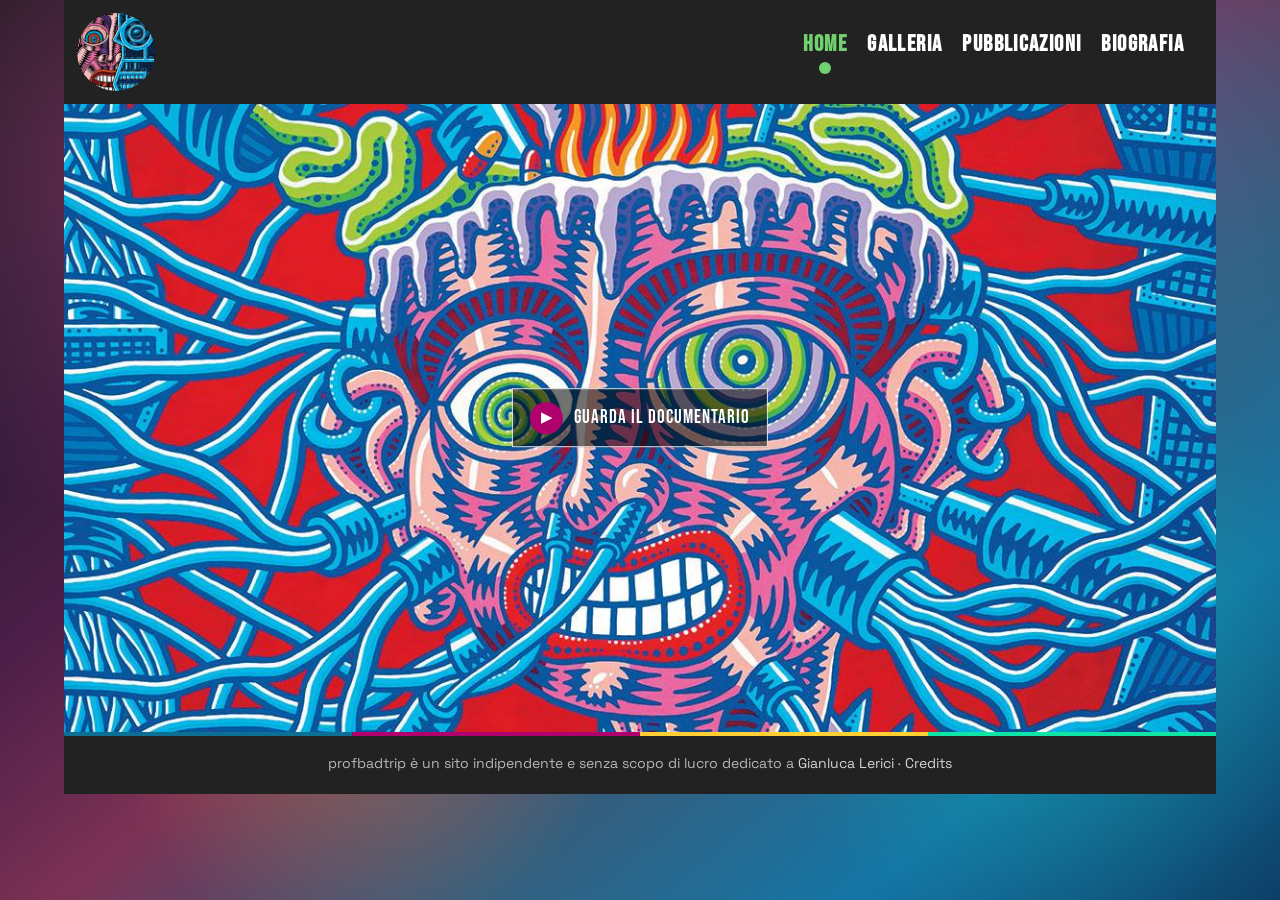
<file: index.html>
<!DOCTYPE html>
<html lang="it">
<head>
	<title>profbadtrip</title>
	<meta name="description" content="Sito dedicato a Gianluca Lerici, alias Professor Bad Trip, e alla sua arte visiva." />
	<meta name="author" content="Tiziano Pucci" />
	<meta name="keywords" content="gianluca lerici, bad trip, professor bad trip, prof bad trip, arte visiva, arte la spezia" />
	<meta http-equiv="content-type" content="text/html;charset=utf-8" />
	<meta name="robots" content="index,follow" />
	<meta name="geo.region" content="IT-SP" />
	<meta name="geo.placename" content="La Spezia" />
	<meta name="geo.position" content="44.10245;9.824083" />
	<meta name="ICBM" content="44.10245, 9.824083" />
	<meta name="theme-color" content="#18161f" />
	<meta property="og:site_name" content="profbadtrip" />
	<meta property="og:title" content="profbadtrip" />
	<meta property="og:description" content="Sito dedicato a Gianluca Lerici, alias Professor Bad Trip, e alla sua arte visiva." />
	<meta property="og:type" content="website" />
	<meta property="og:url" content="https://profbadtrip.tipucci.it/" />
	<meta property="og:image" content="https://profbadtrip.tipucci.it/immagini/professor-bad-trip-home-optimized.jpg" />
	<meta name="twitter:card" content="summary_large_image" />
	<meta name="twitter:title" content="profbadtrip" />
	<meta name="twitter:description" content="Sito dedicato a Gianluca Lerici, alias Professor Bad Trip, e alla sua arte visiva." />
	<meta name="twitter:image" content="https://profbadtrip.tipucci.it/immagini/professor-bad-trip-home-optimized.jpg" />
	<link rel="preconnect" href="https://fonts.googleapis.com" />
	<link rel="preconnect" href="https://fonts.gstatic.com" crossorigin="crossorigin" />
	<link rel="apple-touch-icon" sizes="180x180" href="/favicon_io/apple-touch-icon.png" />
	<link rel="icon" type="image/png" sizes="32x32" href="/favicon_io/favicon-32x32.png" />
	<link rel="icon" type="image/png" sizes="16x16" href="/favicon_io/favicon-16x16.png" />
	<link rel="icon" href="/favicon.ico" sizes="any" />
	<link rel="manifest" href="/favicon_io/site.webmanifest" />
	<link rel="stylesheet" type="text/css" href="https://fonts.googleapis.com/css2?family=Space+Grotesk:wght@400;500;700&amp;display=swap" />
	<link rel="stylesheet" type="text/css" href="https://fonts.googleapis.com/css2?family=Bebas+Neue&amp;display=swap" />
	<link rel="stylesheet" type="text/css" href="stile.css" />
	<link rel="stylesheet" type="text/css" media="print" href="stampa.css" />
	<link rel="stylesheet" type="text/css" media="handheld, only screen and (max-width: 560px), only screen and (max-device-width: 560px)" href="mobile.css" />
	<link rel="canonical" href="https://profbadtrip.tipucci.it/" />
	<meta name="viewport" content="width=device-width, initial-scale=1" />
	<script type="text/javascript" src="shared.js" defer="defer"></script>
</head>
<body class="page-home">
	<a class="skip-link" href="#contenutoPrincipale">Vai al contenuto principale</a>

	<header id="testa">
		<a href="/"><img src="immagini/logo-badtrip-160.jpg" width="160" height="160" decoding="async" alt="Simbolo di Professor Bad Trip"/></a>
		<button id="navToggle" type="button" aria-controls="nav" aria-expanded="false">Menu</button>
		<nav id="nav" aria-label="Principale">
			<ul>
				<li><a href="/" id="attivo" aria-current="page">Home</a></li>
				<li><a href="/galleria/">Galleria</a></li>
				<li><a href="/pubblicazioni/">Pubblicazioni</a></li>
				<li><a href="/biografia/">Biografia</a></li>
			</ul>
		</nav>
	</header>

	<main id="contenutoPrincipale" tabindex="-1">

		<p id="titoloStampa">Bad Trip > Home</p>
		<h1 class="visually-hidden">Professor Bad Trip</h1>
		<div class="home-hero">
			<img id="imghome" src="immagini/professor-bad-trip-home-optimized.jpg" width="1200" height="654" fetchpriority="high" decoding="async" alt="Ritratto di Professor Bad Trip"/>
			<button type="button" id="homeVideoTrigger" class="home-video-trigger" aria-haspopup="dialog" aria-controls="homeVideoModal">
				<span class="home-video-trigger__icon" aria-hidden="true">&#9654;</span>
				<span class="home-video-trigger__label">Guarda il documentario</span>
			</button>
		</div>

		<div id="homeVideoModal" class="home-video-modal" aria-hidden="true">
			<div id="homeVideoBackdrop" class="home-video-modal__backdrop"></div>
			<div class="home-video-modal__panel" role="dialog" aria-modal="true" aria-labelledby="homeVideoTitle" tabindex="-1">
				<button type="button" id="homeVideoClose" class="home-video-modal__close" aria-label="Chiudi video">&times;</button>
				<p id="homeVideoTitle" class="home-video-modal__title">Hanno paura di me!</p>
				<div class="home-video-modal__frame">
					<iframe id="homeVideoFrame" src="" title="Documentario Hanno paura di me!" loading="lazy" allow="accelerometer; autoplay; clipboard-write; encrypted-media; gyroscope; picture-in-picture; web-share" allowfullscreen="allowfullscreen"></iframe>
				</div>
				<p id="homeVideoFallback" class="home-video-modal__fallback">Se il video non parte, <a href="https://www.youtube.com/watch?v=hbZbUpaUTGI" target="_blank" rel="noopener noreferrer">guardalo su YouTube</a>.</p>
			</div>
		</div>
	</main>

	<footer id="infobox">
		<p>profbadtrip &egrave; un sito indipendente e senza scopo di lucro dedicato a <a href="https://it.wikipedia.org/wiki/Gianluca_Lerici" target="_blank" rel="noopener noreferrer">Gianluca Lerici</a> &middot; <a href="/credits/">Credits</a></p>
	</footer>

	<button type="button" id="tornaSu" class="torna-su" aria-label="Torna in alto">&#8593;</button>

	<script type="text/javascript">
	(function () {
		var videoTrigger = document.getElementById('homeVideoTrigger');
		var videoModal = document.getElementById('homeVideoModal');
		var videoClose = document.getElementById('homeVideoClose');
		var videoBackdrop = document.getElementById('homeVideoBackdrop');
		var videoFrame = document.getElementById('homeVideoFrame');
		var videoFrameContainer = videoFrame ? videoFrame.parentNode : null;
		var videoFallback = document.getElementById('homeVideoFallback');
		var videoSrc = 'https://www.youtube-nocookie.com/embed/hbZbUpaUTGI?autoplay=1&rel=0';
		var videoFallbackTimer = null;
		var lastFocusedElement = null;

		function elementiFocusabili(contenitore) {
			if (!contenitore || !contenitore.querySelectorAll) {
				return [];
			}
			return contenitore.querySelectorAll('button, [href], iframe, input, select, textarea, [tabindex]:not([tabindex="-1"])');
		}

		function intrappolaFocusNelModal(eventoTastiera) {
			var pannello = videoModal ? videoModal.getElementsByClassName('home-video-modal__panel') : [];
			var focusabili;
			var primo;
			var ultimo;
			if (!pannello.length || eventoTastiera.keyCode !== 9) {
				return;
			}

			focusabili = elementiFocusabili(pannello[0]);
			if (!focusabili.length) {
				eventoTastiera.preventDefault();
				pannello[0].focus();
				return;
			}

			primo = focusabili[0];
			ultimo = focusabili[focusabili.length - 1];
			if (eventoTastiera.shiftKey && document.activeElement === primo) {
				eventoTastiera.preventDefault();
				ultimo.focus();
			} else if (!eventoTastiera.shiftKey && document.activeElement === ultimo) {
				eventoTastiera.preventDefault();
				primo.focus();
			}
		}

		function apriVideo() {
			var pannello = videoModal ? videoModal.getElementsByClassName('home-video-modal__panel') : [];
			if (!videoModal || !videoFrame) {
				return;
			}
			lastFocusedElement = document.activeElement;
			if (videoFallback) {
				videoFallback.className = 'home-video-modal__fallback';
			}
			videoFrame.src = videoSrc;
			videoModal.className = 'home-video-modal home-video-modal--open';
			videoModal.setAttribute('aria-hidden', 'false');
			if (videoFallbackTimer) {
				window.clearTimeout(videoFallbackTimer);
			}
			videoFallbackTimer = window.setTimeout(function () {
				if (videoFallback) {
					videoFallback.className = 'home-video-modal__fallback home-video-modal__fallback--visible';
				}
			}, 4000);
			if (document.body.className.indexOf('lightbox-open') === -1){
				document.body.className += (document.body.className ? ' ' : '') + ' lightbox-open';
			}
			if (videoClose) {
				videoClose.focus();
			} else if (pannello.length) {
				pannello[0].focus();
			}
		}

		function chiudiVideo() {
			if (!videoModal || !videoFrame) {
				return;
			}
			if (videoFallbackTimer) {
				window.clearTimeout(videoFallbackTimer);
				videoFallbackTimer = null;
			}
			videoModal.className = 'home-video-modal';
			videoModal.setAttribute('aria-hidden', 'true');
			if (videoFrameContainer) {
				var nuovoFrame = videoFrame.cloneNode(false);
				nuovoFrame.src = '';
				videoFrameContainer.replaceChild(nuovoFrame, videoFrame);
				videoFrame = nuovoFrame;
				videoFrame.onload = function () {
					if (videoFallbackTimer) {
						window.clearTimeout(videoFallbackTimer);
						videoFallbackTimer = null;
					}
				};
			} else {
				videoFrame.src = '';
			}
			if (videoFallback) {
				videoFallback.className = 'home-video-modal__fallback';
			}
			document.body.className = document.body.className.replace(' lightbox-open', '').replace('lightbox-open', '');
			if (lastFocusedElement && lastFocusedElement.focus) {
				lastFocusedElement.focus();
			}
		}

		if (videoTrigger && videoClose && videoBackdrop) {
			videoTrigger.addEventListener('click', apriVideo, false);
			videoClose.addEventListener('click', chiudiVideo, false);
			videoBackdrop.addEventListener('click', chiudiVideo, false);
			videoFrame.onload = function () {
				if (videoFallbackTimer) {
					window.clearTimeout(videoFallbackTimer);
					videoFallbackTimer = null;
				}
			};
			document.addEventListener('keydown', function (evento) {
				var eventoTastiera = evento || window.event;
				if (videoModal && videoModal.className.indexOf('home-video-modal--open') !== -1) {
					if (eventoTastiera.keyCode === 27) {
						chiudiVideo();
						return;
					}
					intrappolaFocusNelModal(eventoTastiera);
					return;
				}
			}, false);
		}
	})();
	</script>
</body>
</html>
</file>
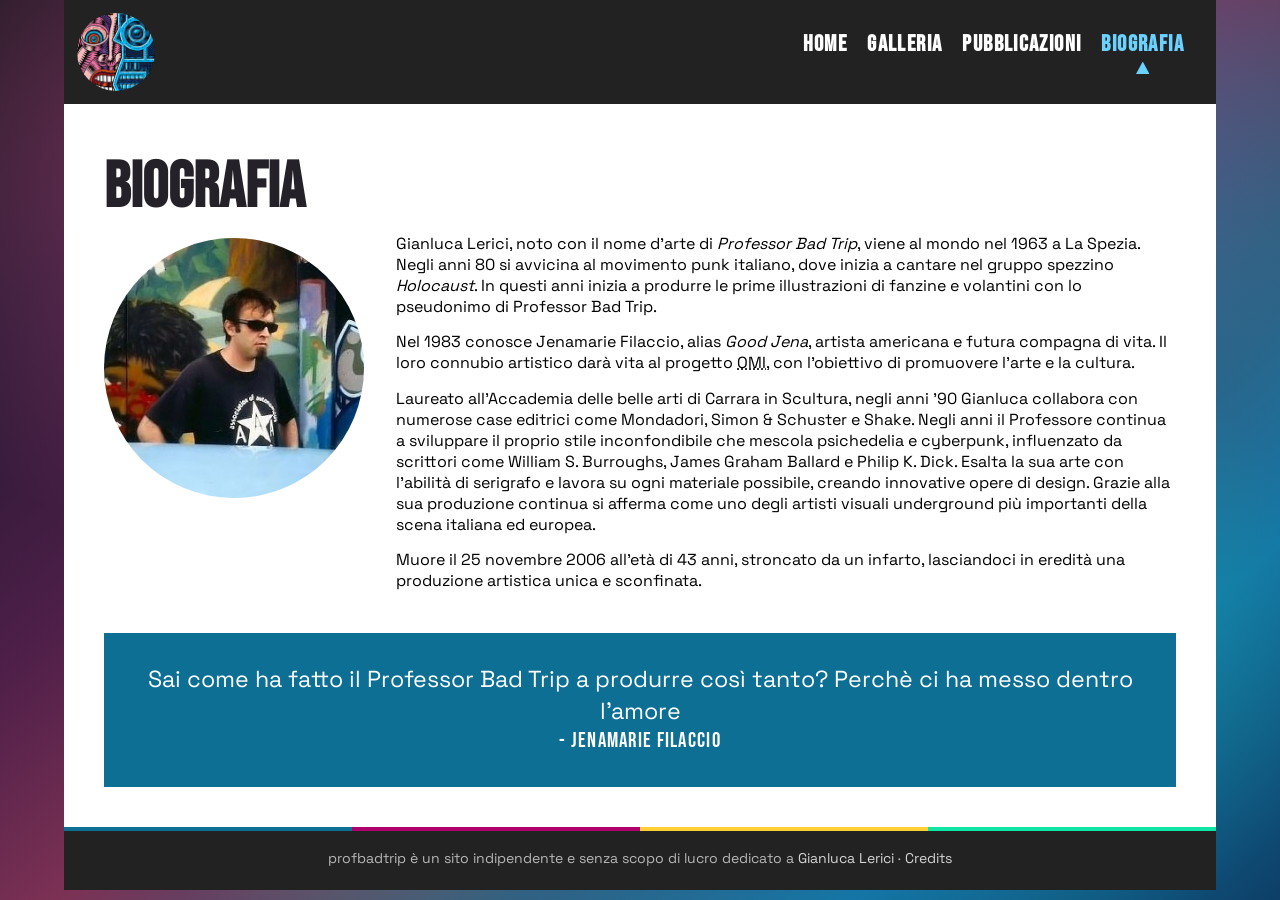
<file: biografia/index.html>
<!DOCTYPE html>
<html lang="it">
<head>
	<title>Biografia - profbadtrip</title>
	<meta name="description" content="La vita di Gianluca Lerici, alias Professor Bad Trip" />
	<meta name="author" content="Tiziano Pucci" />
	<meta name="keywords" content="gianluca lerici, gianluca lerici biografia, bad trip, professor bad trip, prof bad trip, prof bad trip citazioni" />
	<meta http-equiv="content-type" content="text/html;charset=utf-8" />
	<meta name="robots" content="index,follow" />
	<meta name="theme-color" content="#18161f" />
	<meta property="og:site_name" content="profbadtrip" />
	<meta property="og:title" content="Biografia - profbadtrip" />
	<meta property="og:description" content="La vita di Gianluca Lerici, alias Professor Bad Trip." />
	<meta property="og:type" content="article" />
	<meta property="og:url" content="https://profbadtrip.tipucci.it/biografia/" />
	<meta property="og:image" content="https://profbadtrip.tipucci.it/immagini/gianluca-lerici-biografia.jpg" />
	<meta name="twitter:card" content="summary_large_image" />
	<meta name="twitter:title" content="Biografia - profbadtrip" />
	<meta name="twitter:description" content="La vita di Gianluca Lerici, alias Professor Bad Trip." />
	<meta name="twitter:image" content="https://profbadtrip.tipucci.it/immagini/gianluca-lerici-biografia.jpg" />
	<link rel="preconnect" href="https://fonts.googleapis.com" />
	<link rel="preconnect" href="https://fonts.gstatic.com" crossorigin="crossorigin" />
	<link rel="apple-touch-icon" sizes="180x180" href="/favicon_io/apple-touch-icon.png" />
	<link rel="icon" type="image/png" sizes="32x32" href="/favicon_io/favicon-32x32.png" />
	<link rel="icon" type="image/png" sizes="16x16" href="/favicon_io/favicon-16x16.png" />
	<link rel="icon" href="/favicon.ico" sizes="any" />
	<link rel="manifest" href="/favicon_io/site.webmanifest" />
	<link rel="stylesheet" href="https://fonts.googleapis.com/css2?family=Bebas+Neue&amp;family=Space+Grotesk:wght@400;500;700&amp;display=swap" />
	<link rel="stylesheet" type="text/css" href="/stile.css" />
	<link rel="stylesheet" type="text/css" media="print" href="/stampa.css" />
	<link rel="stylesheet" type="text/css" media="handheld, only screen and (max-width: 560px), only screen and (max-device-width: 560px)" href="/mobile.css" />
	<link rel="canonical" href="https://profbadtrip.tipucci.it/biografia/" />
	<meta name="viewport" content="width=device-width, initial-scale=1" />
	<script type="text/javascript" src="/shared.js" defer="defer"></script>
</head>
<body class="page-biografia">
	<a class="skip-link" href="#contenutoPrincipale">Salta al contenuto</a>

	<header id="testa">
		<a href="/"><img src="/immagini/logo-badtrip-160.jpg" alt="Simbolo di Professor Bad Trip" width="160" height="160" decoding="async" /></a>
		<button id="navToggle" type="button" aria-controls="nav" aria-expanded="false">Menu</button>
		<nav id="nav" aria-label="Principale">
			<ul>
				<li><a href="/">Home</a></li>
				<li><a href="/galleria/">Galleria</a></li>
				<li><a href="/pubblicazioni/">Pubblicazioni</a></li>
				<li><a href="/biografia/" id="attivo" aria-current="page">Biografia</a></li>
			</ul>
		</nav>
	</header>

	<main id="contenutoPrincipale">
	<div id="contenuto">

		<p id="titoloStampa">Bad Trip > Biografia</p>

		<div id="bio">
			<h1>Biografia</h1>
			<div class="bio-layout">
				<img src="/immagini/gianluca-lerici-biografia.jpg" alt="Ritratto di Gianluca Lerici" width="294" height="295" decoding="async" fetchpriority="high" />
				<p>Gianluca Lerici, noto con il nome d'arte di <em>Professor Bad Trip</em>, viene al mondo nel 1963 a La Spezia. Negli anni 80 si avvicina al movimento punk italiano, dove inizia a cantare nel gruppo spezzino <em>Holocaust</em>. In questi anni inizia a produrre le prime illustrazioni di fanzine e volantini con lo pseudonimo di Professor Bad Trip.</p>
				<p>Nel 1983 conosce Jenamarie Filaccio, alias <em>Good Jena</em>, artista americana e futura compagna di vita. Il loro connubio artistico dar&agrave; vita al progetto <abbr title="Organic Mutation Institute">OMI</abbr>, con l'obiettivo di promuovere l'arte e la cultura.</p>
				<p>Laureato all'Accademia delle belle arti di Carrara in Scultura, negli anni '90 Gianluca collabora con numerose case editrici come Mondadori, Simon &amp; Schuster e Shake. Negli anni il Professore continua a sviluppare il proprio stile inconfondibile che mescola psichedelia e cyberpunk, influenzato da scrittori come William S. Burroughs, James Graham Ballard e Philip K. Dick. Esalta la sua arte con l'abilit&agrave; di serigrafo e lavora su ogni materiale possibile, creando innovative opere di design. Grazie alla sua produzione continua si afferma come uno degli artisti visuali underground pi&ugrave; importanti della scena italiana ed europea.</p>
				<p> Muore il 25 novembre 2006 all'et&agrave; di 43 anni, stroncato da un infarto, lasciandoci in eredit&agrave; una produzione artistica unica e sconfinata.</p>
				<div id="quote">
					<p>Sai come ha fatto il Professor Bad Trip a produrre cos&igrave; tanto? Perch&egrave; ci ha messo dentro l'amore</p>
					<p class="quote-source">- Jenamarie Filaccio</p>
				</div>
			</div>
		</div>

	</div>

	<footer id="infobox">
		<p>profbadtrip &egrave; un sito indipendente e senza scopo di lucro dedicato a <a href="https://it.wikipedia.org/wiki/Gianluca_Lerici" target="_blank" rel="noopener noreferrer">Gianluca Lerici</a> &middot; <a href="/credits/">Credits</a></p>
	</footer>
	</main>

	<button type="button" id="tornaSu" class="torna-su" aria-label="Torna in alto">&#8593;</button>

</body>
</html>
</file>
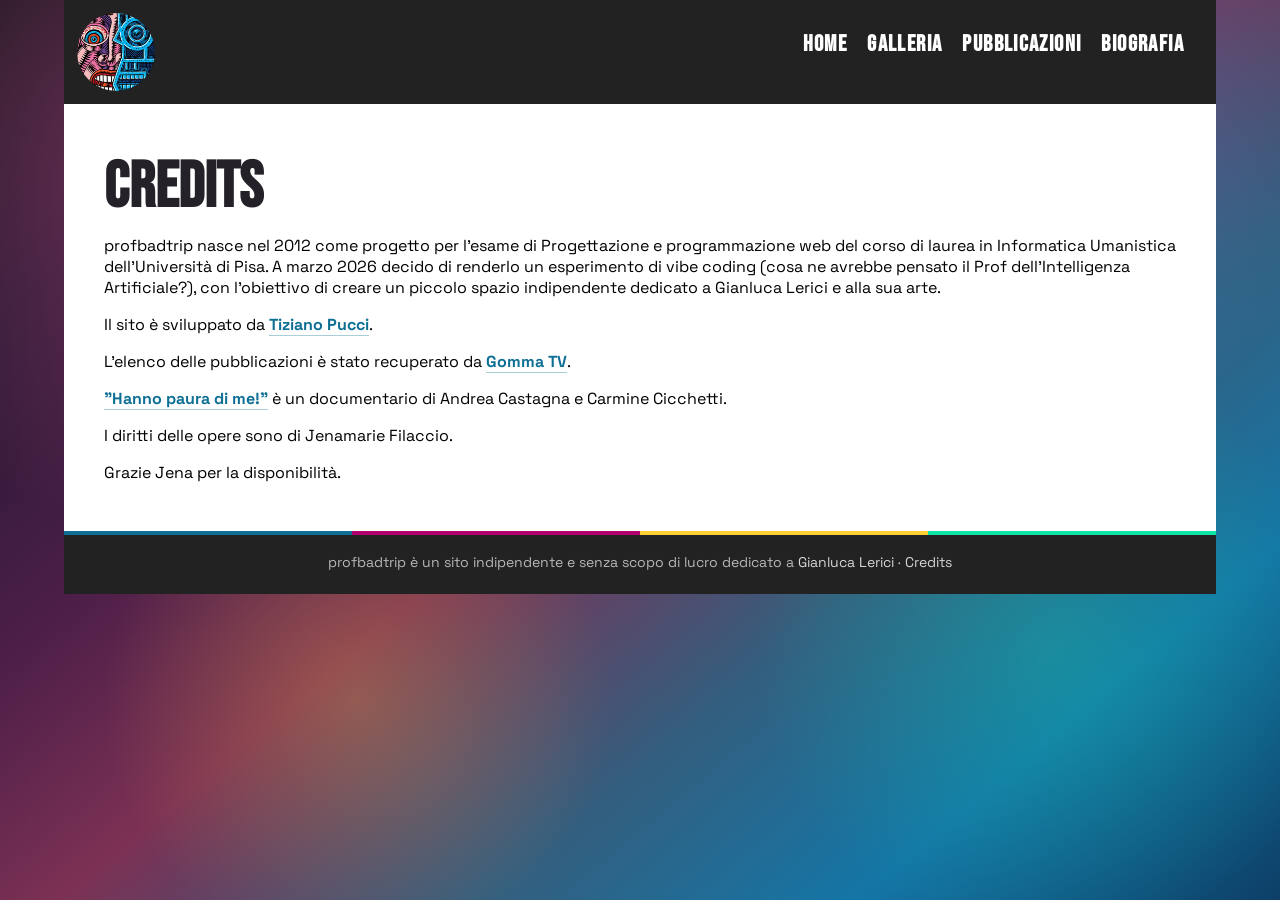
<file: credits/index.html>
<!DOCTYPE html>
<html lang="it">
<head>
	<title>Credits - profbadtrip</title>
	<meta name="description" content="Credits del sito dedicato a Gianluca Lerici, alias Professor Bad Trip, e alla sua arte visiva." />
	<meta name="author" content="Tiziano Pucci" />
	<meta name="keywords" content="gianluca lerici, bad trip, professor bad trip, prof bad trip, credits" />
	<meta http-equiv="content-type" content="text/html;charset=utf-8" />
	<meta name="robots" content="index,follow" />
	<meta name="geo.region" content="IT-SP" />
	<meta name="geo.placename" content="La Spezia" />
	<meta name="geo.position" content="44.10245;9.824083" />
	<meta name="ICBM" content="44.10245, 9.824083" />
	<meta name="theme-color" content="#18161f" />
	<meta property="og:site_name" content="profbadtrip" />
	<meta property="og:title" content="Credits - profbadtrip" />
	<meta property="og:description" content="Credits del sito dedicato a Gianluca Lerici, alias Professor Bad Trip, e alla sua arte visiva." />
	<meta property="og:type" content="article" />
	<meta property="og:url" content="https://profbadtrip.tipucci.it/credits/" />
	<meta property="og:image" content="https://profbadtrip.tipucci.it/immagini/logo-badtrip.jpg" />
	<meta name="twitter:card" content="summary_large_image" />
	<meta name="twitter:title" content="Credits - profbadtrip" />
	<meta name="twitter:description" content="Credits del sito dedicato a Gianluca Lerici, alias Professor Bad Trip, e alla sua arte visiva." />
	<meta name="twitter:image" content="https://profbadtrip.tipucci.it/immagini/logo-badtrip.jpg" />
	<link rel="preconnect" href="https://fonts.googleapis.com" />
	<link rel="preconnect" href="https://fonts.gstatic.com" crossorigin="crossorigin" />
	<link rel="apple-touch-icon" sizes="180x180" href="/favicon_io/apple-touch-icon.png" />
	<link rel="icon" type="image/png" sizes="32x32" href="/favicon_io/favicon-32x32.png" />
	<link rel="icon" type="image/png" sizes="16x16" href="/favicon_io/favicon-16x16.png" />
	<link rel="icon" href="/favicon.ico" sizes="any" />
	<link rel="manifest" href="/favicon_io/site.webmanifest" />
	<link rel="stylesheet" href="https://fonts.googleapis.com/css2?family=Bebas+Neue&amp;family=Space+Grotesk:wght@400;500;700&amp;display=swap" />
	<link rel="stylesheet" type="text/css" href="/stile.css" />
	<link rel="stylesheet" type="text/css" media="print" href="/stampa.css" />
	<link rel="stylesheet" type="text/css" media="handheld, only screen and (max-width: 560px), only screen and (max-device-width: 560px)" href="/mobile.css" />
	<link rel="canonical" href="https://profbadtrip.tipucci.it/credits/" />
	<meta name="viewport" content="width=device-width, initial-scale=1" />
	<script type="text/javascript" src="/shared.js" defer="defer"></script>
</head>
<body class="page-credits">
	<a class="skip-link" href="#contenutoPrincipale">Salta al contenuto</a>

	<header id="testa">
		<a href="/"><img src="/immagini/logo-badtrip.jpg" alt="Simbolo di Professor Bad Trip"/></a>
		<button id="navToggle" type="button" aria-controls="nav" aria-expanded="false">Menu</button>
		<nav id="nav" aria-label="Principale">
			<ul>
				<li><a href="/">Home</a></li>
				<li><a href="/galleria/">Galleria</a></li>
				<li><a href="/pubblicazioni/">Pubblicazioni</a></li>
				<li><a href="/biografia/">Biografia</a></li>
			</ul>
		</nav>
	</header>

	<main id="contenutoPrincipale">
	<div id="contenuto">

		<p id="titoloStampa">Bad Trip > Credits</p>

		<div id="contatti">
			<h1>Credits</h1>
			<p>profbadtrip nasce nel 2012 come progetto per l&apos;esame di Progettazione e programmazione web del corso di laurea in Informatica Umanistica dell&apos;Universit&agrave; di Pisa. A marzo 2026 decido di renderlo un esperimento di vibe coding (cosa ne avrebbe pensato il Prof dell&apos;Intelligenza Artificiale?), con l&apos;obiettivo di creare un piccolo spazio indipendente dedicato a Gianluca Lerici e alla sua arte.</p>
			<p>Il sito &egrave; sviluppato da <a href="https://www.tipucci.it" target="_blank" rel="noopener noreferrer">Tiziano Pucci</a>.</p>
			<p>L&apos;elenco delle pubblicazioni &egrave; stato recuperato da <a href="https://gomma.tv/testi-e-materiali-vari/ricordiamo-il-professor-bad-trip-e-la-sua-arte/lista-opere-pubblicate/" target="_blank" rel="noopener noreferrer">Gomma TV</a>.</p>
			<p><a href="https://www.biofonie.it/hanno-paura-di-me/" target="_blank" rel="noopener noreferrer">&quot;Hanno paura di me!&quot;</a> &egrave; un documentario di Andrea Castagna e Carmine Cicchetti.</p>
			<p>I diritti delle opere sono di Jenamarie Filaccio.</p>
			<p>Grazie Jena per la disponibilit&agrave;.</p>
		</div>

	</div>
	<footer id="infobox">
		<p>profbadtrip &egrave; un sito indipendente e senza scopo di lucro dedicato a <a href="https://it.wikipedia.org/wiki/Gianluca_Lerici" target="_blank" rel="noopener noreferrer">Gianluca Lerici</a> &middot; <a href="/credits/">Credits</a></p>
	</footer>
	</main>

	<button type="button" id="tornaSu" class="torna-su" aria-label="Torna in alto">&#8593;</button>

</body>
</html>
</file>
<file: stile.css>
*,
*:before,
*:after{
	box-sizing:border-box;
}
body{
	background-color:#18161f;
	background-image:
		radial-gradient(circle at 14% 18%, rgba(255, 95, 162, 0.34) 0, rgba(255, 95, 162, 0) 28%),
		radial-gradient(circle at 78% 16%, rgba(28, 169, 255, 0.38) 0, rgba(28, 169, 255, 0) 26%),
		radial-gradient(circle at 82% 72%, rgba(19, 230, 165, 0.24) 0, rgba(19, 230, 165, 0) 24%),
		radial-gradient(circle at 28% 78%, rgba(255, 202, 58, 0.24) 0, rgba(255, 202, 58, 0) 22%),
		linear-gradient(140deg, #18161f 0%, #251832 16%, #4e1f49 34%, #7c3154 48%, #345e7e 66%, #1476a6 82%, #0d3f67 100%);
	background-attachment:fixed;
	width:90%;
	max-width:96em;
	margin:auto;
	font-family:'Space Grotesk', Helvetica, Tahoma, 'Nimbus Sans L', sans-serif;
	margin-top:0;
	margin-bottom:0;
}
#testa{
	width:auto;
	background-color:#222222;
	display:flex;
	align-items:center;
	justify-content:space-between;
	position:sticky;
	top:0;
	z-index:120;
	padding-right:1.5em;
}
#testa > a{
	display:flex;
	align-items:center;
	justify-content:center;
	width:4.9em;
	height:4.9em;
	flex:0 0 4.9em;
	overflow:hidden;
	border-radius:50%;
	background-color:#111111;
	margin:0.8em;
}
#testa img{
	width:100%;
	height:100%;
	max-width:100%;
	margin:0;
	object-fit:contain;
	object-position:center center;
	display:block;
}
#navToggle{
	display:none;
}
#nav{
	background-color:#222222;
	width:auto;
	height:auto;
	flex:1 1 auto;
}
#nav ul{
	margin:0;
	padding:0;
	text-align:right;
}
#nav li{
	text-transform:uppercase;
	display:inline;
	padding:0.5em;
}

#nav a:link, #nav a:visited{
	font-family:'Bebas Neue', Impact, sans-serif;
	font-size:1.45em;
	font-weight:bold;
	color:#ffffff;
	text-decoration:none;
	letter-spacing:0.06em;
	position:relative;
	display:inline-block;
	padding-bottom:0.7em;
}
#nav a:hover{
	text-decoration:none;
}
#nav a:focus{
	outline:0.16em solid #ffffff;
	outline-offset:0.2em;
	text-decoration:none;
}
#nav a:link#attivo, #nav a:visited#attivo,
#nav a[aria-current="page"]{
	font-family:'Bebas Neue', Impact, sans-serif;
	font-size:1.45em;
	font-weight:bold;
	text-decoration:none;
}
#nav a:before{
	content:"";
	position:absolute;
	left:50%;
	bottom:0;
	width:0.52em;
	height:0.52em;
	margin-left:-0.26em;
	background-color:transparent;
}
#nav a[href="index.html"]:before,
#nav a[href="/"]:before{
	border-radius:50%;
}
#nav a[href="galleria.html"]:before,
#nav a[href="/galleria/"]:before{
	transform:rotate(45deg);
}
#nav a[href="pubblicazioni.html"]:before,
#nav a[href="/pubblicazioni/"]:before{
	width:0.48em;
	height:0.48em;
	margin-left:-0.24em;
}
#nav a[href="biografia.html"]:before,
#nav a[href="/biografia/"]:before{
	width:0.58em;
	height:0.54em;
	margin-left:-0.29em;
	clip-path:polygon(50% 0, 0 100%, 100% 100%);
}
#nav a:link#attivo:before, #nav a:visited#attivo:before,
#nav a[aria-current="page"]:before{
	background-color:currentColor;
}
#nav a:hover#attivo,
#nav a[aria-current="page"]:hover{
	text-decoration:none;
}
#nav a:hover:before,
#nav a:focus:before{
	background-color:currentColor;
}
#nav a:link#attivo, #nav a:visited#attivo{
	color:inherit;
}
#nav a[href="index.html"]#attivo,
#nav a[href="index.html"][aria-current="page"],
#nav a[href="/"]#attivo,
#nav a[href="/"][aria-current="page"]{
	color:#71d16f;
}
#nav a[href="biografia.html"]#attivo,
#nav a[href="biografia.html"][aria-current="page"],
#nav a[href="/biografia/"]#attivo,
#nav a[href="/biografia/"][aria-current="page"]{
	color:#6bd1ff;
}
#nav a[href="galleria.html"]#attivo,
#nav a[href="galleria.html"][aria-current="page"],
#nav a[href="/galleria/"]#attivo,
#nav a[href="/galleria/"][aria-current="page"]{
	color:#ff5ca8;
}
#nav a[href="pubblicazioni.html"]#attivo,
#nav a[href="pubblicazioni.html"][aria-current="page"],
#nav a[href="/pubblicazioni/"]#attivo,
#nav a[href="/pubblicazioni/"][aria-current="page"]{
	color:#ffd54a;
}
.skip-link{
	position:absolute;
	left:0.9em;
	top:-4em;
	z-index:250;
	padding:0.8em 1em;
	background-color:#111111;
	color:#ffffff;
	text-decoration:none;
	font-weight:700;
	border:0.15em solid #ffffff;
}
.skip-link:focus{
	top:0.9em;
}
.visually-hidden{
	position:absolute;
	width:1px;
	height:1px;
	padding:0;
	margin:-1px;
	overflow:hidden;
	clip:rect(0, 0, 0, 0);
	border:0;
}
#contenutoPrincipale{
	display:block;
}
#contenuto{
	width:auto;
	padding:2em;
	background-color:white;
}
h1, h2{
	font-family:'Bebas Neue', Impact, sans-serif;
	color:#252129;
	text-align:left;
	text-transform:none;
	font-size:4em;
	font-weight:800;
	line-height:0.95;
	letter-spacing:0;
	margin-top:0.35em;
	margin-bottom:0.08em;
}
#infobox{
	width:auto;
	padding:0.5em;
	color:#b7b7b7;
	border-top:0;
	background-image:linear-gradient(90deg, #0e6f95 0 25%, #b0006d 25% 50%, #ffcf33 50% 75%, #0fe6a5 75% 100%);
	background-repeat:no-repeat;
	background-size:100% 0.3em;
	background-position:top left;
	background-color:#222222;
	text-align:center;
	font-size:0.88em;
	line-height:1.45;
}
#infobox a:link, #infobox a:visited{
	color:#d5d5d5;
	text-decoration:none;
}
#infobox a:hover{
	text-decoration:underline;
}
#titoloStampa{
	display: none;
}
.home-hero{
	position:relative;
}
#imghome{
	width:100%;
	height:auto;
	display:block;
}
#bio, #galleria, #pubblicazioni, #contatti{ margin:0.5em; }
.errore-404{
	margin:0.5em;
}
.errore-404__eyebrow{
	display:inline-block;
	margin:0 0 0.9em;
	padding:0.38em 0.72em;
	background-color:#252129;
	color:#ffffff;
	font-size:0.86em;
	font-weight:700;
	letter-spacing:0.08em;
	text-transform:uppercase;
}
.errore-404__intro{
	max-width:38rem;
	font-size:1.3em;
	line-height:1.45;
	margin:0.7em 0 0;
}
.errore-404__copy{
	max-width:38rem;
	margin:0.8em 0 0;
	color:#433b48;
}
.errore-404__copy a{
	color:#0e6f95;
	font-weight:700;
}
.errore-404__grid{
	display:grid;
	grid-template-columns:repeat(3, minmax(0, 1fr));
	gap:1em;
}
.errore-404__card{
	display:block;
	padding:1.15em 1.1em;
	background:linear-gradient(180deg, #fbfbfb 0%, #f2f2f2 100%);
	border-top:0.35em solid #252129;
	color:#252129;
	text-decoration:none;
	min-height:8.4em;
}
.errore-404__card:nth-child(1){
	border-top-color:#b0006d;
}
.errore-404__card:nth-child(2){
	border-top-color:#d8a600;
}
.errore-404__card:nth-child(3){
	border-top-color:#0e6f95;
}
.errore-404__card strong{
	display:block;
	margin-bottom:0.45em;
	font-family:'Bebas Neue', Impact, sans-serif;
	font-size:1.6em;
	letter-spacing:0.03em;
}
.errore-404__card span{
	display:block;
	line-height:1.45;
}
.errore-404__card:hover,
.errore-404__card:focus{
	background:#ffffff;
	text-decoration:none;
}
.bio-layout{
	display:grid;
	grid-template-columns:minmax(12em, 1fr) minmax(0, 3fr);
	column-gap:2em;
	row-gap:0.9em;
	align-items:start;
	margin-top:0.85em;
}
.bio-layout img{
	display:block;
	grid-column:1;
	grid-row:1 / span 4;
	width:100%;
	height:auto;
	margin:0.3em 0 0;
	border-radius:50%;
}
.bio-layout p{
	grid-column:2;
	margin:0;
}
#quote{
	grid-column:1 / -1;
	padding:1.35em 1.4em;
	background-color:#0e6f95;
	color:#ffffff;
	text-align:center;
	margin-top:1.2em;
	font-size:1.45em;
	line-height:1.35;
	box-sizing:border-box;
}
#quote p{
	margin:0;
}
.quote-source{
	margin-top:0.7em;
	font-family:'Bebas Neue', Impact, sans-serif;
	font-size:0.92em;
	letter-spacing:0.06em;
	text-transform:uppercase;
}
#contatti a:link, #contatti a:visited{
	color:#0e6f95;
	font-weight:700;
	text-decoration:none;
	border-bottom:0.08em solid rgba(14,111,149,0.35);
}
#contatti a:hover, #contatti a:focus{
	color:#b0006d;
	border-bottom-color:#b0006d;
	text-decoration:none;
}
.galleria-filtri{
	display:flex;
	flex-wrap:wrap;
	align-items:center;
	gap:0.75em;
	margin:2em 0 1.5em 0;
}
.galleria-filtri select{
	flex:1 1 14em;
	min-width:12em;
	padding:0.8em 0.9em;
	border:0.12em solid #b8b8b8;
	background-color:#ffffff;
	font-size:1em;
}
.galleria-filtri select:focus,
#cerca:focus{
	outline:none;
}
.using-keyboard .galleria-filtri select:focus,
.using-keyboard #cerca:focus{
	outline:0.18em solid #47A3FF;
	outline-offset:0.12em;
}
.galleria-categoria-select{
	display:none;
}
.pubb-categoria-select{
	display:none;
}
.pubb-anno-select{
	display:none;
}
.pubb-card-group{
	display:flex;
	flex:1 1 100%;
	flex-wrap:wrap;
	gap:0.8em;
}
.pubb-filter-card{
	display:flex;
	align-items:center;
	gap:0.75em;
	flex:1 1 0;
	padding:0.9em 1em;
	border:0.12em solid #c9c9c9;
	background-color:#ffffff;
	text-align:left;
	cursor:pointer;
}
.pubb-filter-card--attiva{
	border-color:#231f20;
	background-color:#f4f4f4;
}
.pubb-filter-card__title{
	font-family:'Bebas Neue', Impact, sans-serif;
	font-size:1.18em;
	letter-spacing:0.04em;
	color:#1b1b1b;
}
.pubb-filter-card:focus{
	outline:none;
}
.using-keyboard .pubb-filter-card:focus{
	outline:0.16em solid #47A3FF;
	outline-offset:0.14em;
}
.galleria-filtri #cerca{
	display:none;
}
.filtro-sezione{
	flex:1 1 100%;
	margin-bottom:0.7em;
}
.filtro-sezione--tipo{
	flex:1 1 100%;
}
.filtro-sezione--anni{
	flex:1 1 100%;
}
.pubb-range-filter{
	display:flex;
	flex-direction:column;
	gap:0.45em;
	padding:0.6em 0.1em 0 0.1em;
	--range-start:0%;
	--range-end:100%;
}
.pubb-dual-range{
	position:relative;
	height:1.4em;
}
.pubb-dual-range__track,
.pubb-dual-range__fill{
	position:absolute;
	left:0;
	right:0;
	top:50%;
	height:0.3em;
	transform:translateY(-50%);
	border-radius:999px;
}
.pubb-dual-range__track{
	background-color:#d8d8d8;
}
.pubb-dual-range__fill{
	left:var(--range-start);
	right:calc(100% - var(--range-end));
	background-color:#b0006d;
}
.pubb-dual-range input[type="range"]{
	position:absolute;
	left:0;
	top:50%;
	width:100%;
	height:1.2em;
	margin:0;
	padding:0;
	background:transparent;
	appearance:none;
	-webkit-appearance:none;
	pointer-events:none;
	transform:translateY(-50%);
}
.pubb-dual-range input[type="range"]::-webkit-slider-thumb{
	appearance:none;
	-webkit-appearance:none;
	width:1.05em;
	height:1.05em;
	border:0.12em solid #8f0058;
	border-radius:50%;
	background-color:#ffffff;
	pointer-events:auto;
	cursor:pointer;
}
.pubb-dual-range input[type="range"]::-moz-range-thumb{
	width:1.05em;
	height:1.05em;
	border:0.12em solid #8f0058;
	border-radius:50%;
	background-color:#ffffff;
	pointer-events:auto;
	cursor:pointer;
}
.pubb-dual-range input[type="range"]::-webkit-slider-runnable-track{
	background:transparent;
}
.pubb-dual-range input[type="range"]::-moz-range-track{
	background:transparent;
}
.pubb-range-filter__labels{
	display:flex;
	justify-content:space-between;
	gap:0.8em;
}
.pubb-range-filter__label{
	font-family:'Bebas Neue', Impact, sans-serif;
	font-size:1.02em;
	letter-spacing:0.04em;
	color:#1b1b1b;
}
.filtro-sezione__titolo{
	margin:0 0 0.3em 0;
	font-family:'Bebas Neue', Impact, sans-serif;
	font-size:1.45em;
	letter-spacing:0.05em;
	color:#1b1b1b;
}
.categoria-card-group{
	display:flex;
	flex:1 1 100%;
	gap:0.8em;
}
.categoria-card{
	display:flex;
	align-items:center;
	gap:0.75em;
	flex:1 1 0;
	padding:0.85em 0.9em;
	border:0.12em solid #c9c9c9;
	background-color:#ffffff;
	text-align:left;
	cursor:pointer;
}
.categoria-card--attiva{
	border-color:#231f20;
	background-color:#f4f4f4;
}
.categoria-card__dot{
	display:inline-block;
	width:1em;
	height:1em;
	flex:0 0 1em;
}
.categoria-card__dot--tutto{
	width:0;
	height:0;
	flex:0 0 0;
}
.categoria-card__dot--quadro{
	border-radius:50%;
	background-color:#0e6f95;
}
.categoria-card__dot--xilografia{
	background-color:#b0006d;
	transform:rotate(45deg);
}
.categoria-card__dot--serigrafia{
	background-color:#ff8f3d;
	border-radius:0.22em;
}
.categoria-card__dot--illustrazione{
	width:0;
	height:0;
	flex:0 0 0;
	position:relative;
	top:-0.06em;
	border-left:0.55em solid transparent;
	border-right:0.55em solid transparent;
	border-bottom:1em solid #0fe6a5;
}
.categoria-card__title{
	font-family:'Bebas Neue', Impact, sans-serif;
	font-size:1.08em;
	letter-spacing:0.04em;
	color:#1b1b1b;
}
.categoria-card:focus,
.stile-card:focus{
	outline:none;
}
.galleria-stile-select{
	display:none;
}
.stile-card-group{
	display:flex;
	flex:1 1 100%;
	gap:0.8em;
}
.stile-card{
	display:flex;
	align-items:center;
	gap:0.9em;
	flex:1 1 0;
	padding:0.95em 1em;
	border:0.12em solid #c9c9c9;
	background-color:#ffffff;
	text-align:left;
	cursor:pointer;
}
.stile-card--attiva{
	border-color:#231f20;
	background-color:#f4f4f4;
}
.stile-card__dot{
	display:inline-block;
	width:1.35em;
	height:1.35em;
	flex:0 0 1.35em;
	border-radius:50%;
}
.stile-card__dot--tutto{
	width:0;
	height:0;
	flex:0 0 0;
}
.stile-card__dot--bn{
	border:0.08em solid #111111;
	background:linear-gradient(90deg, #ffffff 50%, #111111 50%);
}
.stile-card__dot--palette{
	border:0.08em solid #111111;
	background:
		linear-gradient(90deg, #0e6f95 50%, #b0006d 50%),
		linear-gradient(90deg, #ffcf33 50%, #0fe6a5 50%);
	background-position:top, bottom;
	background-size:100% 50%;
	background-repeat:no-repeat;
}
.stile-card__copy{
	display:flex;
	flex-direction:column;
}
.stile-card__title{
	font-family:'Bebas Neue', Impact, sans-serif;
	font-size:1.08em;
	letter-spacing:0.04em;
	color:#1b1b1b;
}
.using-keyboard .categoria-card:focus,
.using-keyboard .stile-card:focus{
	outline:0.16em solid #47A3FF;
	outline-offset:0.14em;
}
#cerca{
	font-family:'Bebas Neue', Impact, sans-serif;
	width:auto;
	min-width:8.5em;
	padding:0.85em 1.4em;
	border:0.12em solid #b0006d;
	background-color:#b0006d;
	color:#ffffff;
	font-size:1rem;
	font-weight:bold;
	text-transform:uppercase;
	letter-spacing:0.04em;
	cursor:pointer;
}
#cerca:hover,
#cerca:focus{
	background-color:#8f0058;
	border-color:#8f0058;
}
#immagini{
	display:block;
	column-count:3;
	column-gap:0.9em;
	gap:0.9em;
	margin-top:2em;
	min-height:28em;
}
#immagini.immagini-vuote{
	display:flex;
	align-items:flex-start;
	justify-content:center;
}
.galleria-status{
	margin:0.8em 0 1.1em 0;
	font-family:'Bebas Neue', Impact, sans-serif;
	font-size:1.08em;
	letter-spacing:0.05em;
	color:#2f2f2f;
}
.galleria-controlli{
	display:flex;
	justify-content:center;
	margin:1.3em 0 0.5em 0;
}
.galleria-controlli--nascosti{
	display:none;
}
.galleria-loadmore{
	padding:0.82em 1.3em;
	border:0.12em solid #231f20;
	background-color:#ffffff;
	color:#231f20;
	font-family:'Bebas Neue', Impact, sans-serif;
	font-size:1.08em;
	letter-spacing:0.06em;
	text-transform:uppercase;
	cursor:pointer;
}
.galleria-loadmore:hover,
.galleria-loadmore:focus{
	background-color:#231f20;
	color:#ffffff;
}
.miniatura-opera{
	position:relative;
	display:inline-block;
	vertical-align:top;
	width:100%;
	margin:0 0 0.9em 0;
	padding:0;
	border:0.25em solid #000000;
	background-color:transparent;
	cursor:pointer;
	box-sizing:border-box;
	overflow:hidden;
	break-inside:avoid;
	page-break-inside:avoid;
	appearance:none;
	-webkit-appearance:none;
	text-align:left;
	transition:transform 0.2s ease, filter 0.2s ease;
	--overlay-bg:#222222;
	--overlay-text:#ffffff;
	--overlay-border:rgba(255,255,255,0.75);
	--overlay-chip-border:rgba(255,255,255,0.75);
	--overlay-chip-bg:#231f20;
	--overlay-chip-text:#ffffff;
	--opera-ratio:4 / 5;
	--opera-zoom:1.08;
}
.miniatura-opera:nth-child(odd){
	transform:rotate(-1deg);
}
.miniatura-opera:nth-child(even){
	transform:rotate(1deg);
}
.miniatura-opera:hover,
.miniatura-opera:focus{
	transform:translateY(-0.35em) rotate(0deg);
	filter:saturate(1.08);
	outline:0.18em solid #ffffff;
	outline-offset:0.12em;
}
.miniatura-opera__media{
	position:relative;
	display:block;
	width:100%;
	aspect-ratio:var(--opera-ratio);
	background-color:#222222;
}
.miniatura-opera__media--no-preview{
	display:flex;
	align-items:center;
	justify-content:center;
	padding:1.2em;
	background:
		linear-gradient(135deg, rgba(255,255,255,0.09), rgba(255,255,255,0.02)),
		#151515;
}
.miniatura-opera__media--loading::after{
	content:"";
	position:absolute;
	inset:0;
	background:linear-gradient(110deg, rgba(255,255,255,0.03) 20%, rgba(255,255,255,0.09) 48%, rgba(255,255,255,0.03) 76%);
	background-size:200% 100%;
	animation:miniaturaLoading 1.8s ease-in-out infinite;
	pointer-events:none;
}
.miniatura-opera--quadro{
	border-color:#222222;
	--overlay-chip-border:#0e6f95;
	--overlay-chip-bg:#0e6f95;
	--overlay-chip-text:#ffffff;
}
.miniatura-opera--xilografia{
	border-color:#222222;
	--overlay-chip-border:#b0006d;
	--overlay-chip-bg:#b0006d;
	--overlay-chip-text:#ffffff;
	--opera-zoom:1.1;
}
.miniatura-opera--illustrazione{
	border-color:#222222;
	--overlay-chip-border:#0fe6a5;
	--overlay-chip-bg:#0fe6a5;
	--overlay-chip-text:#04261d;
	--opera-zoom:1.18;
}
.miniatura-opera--serigrafia{
	border-color:#222222;
	--overlay-chip-border:#ff8f3d;
	--overlay-chip-bg:#ff8f3d;
	--overlay-chip-text:#2b1404;
	--opera-zoom:1.1;
}
.miniatura-opera--placeholder{
	border-color:#d8d8d8;
	background-color:#f2f2f2;
	animation:placeholderPulse 1.4s ease-in-out infinite;
}
.miniatura-opera--placeholder .miniatura-opera__media{
	background-color:#e7e7e7;
}
.miniatura-opera--placeholder .miniatura-opera__overlay{
	background-color:#dcdcdc;
}
.miniatura-opera--placeholder .miniatura-opera__indice,
.miniatura-opera--placeholder .miniatura-opera__stile{
	color:transparent;
	background-color:rgba(255,255,255,0.55);
	min-height:0.8em;
}
.miniatura-opera--placeholder .miniatura-opera__stile{
	width:4.5em;
	border-color:transparent;
}
@keyframes placeholderPulse{
	0%{
		opacity:0.7;
	}
	50%{
		opacity:1;
	}
	100%{
		opacity:0.7;
	}
}
.miniatura-opera img{
	position:absolute;
	inset:0;
	display:block;
	width:100%;
	height:100%;
	object-fit:cover;
	transform:scale(var(--opera-zoom));
	transform-origin:center center;
	opacity:1;
	transition:opacity 0.28s ease;
	margin:0;
	padding:0;
}
.miniatura-opera__img--loading{
	opacity:0.18;
}
@keyframes miniaturaLoading{
	0%{
		background-position:200% 0;
	}
	100%{
		background-position:-200% 0;
	}
}
.miniatura-opera__overlay{
	position:absolute;
	left:0;
	right:0;
	bottom:0;
	display:flex;
	align-items:flex-end;
	justify-content:space-between;
	gap:1em;
	padding:1.2em 1.1em 1em 1.1em;
	background-color:var(--overlay-bg);
	color:var(--overlay-text);
}
.miniatura-opera__indice{
	font-family:'Bebas Neue', Impact, sans-serif;
	font-size:1.8em;
	line-height:1;
	letter-spacing:0.08em;
	color:var(--overlay-text);
}
.miniatura-opera__meta{
	display:flex;
	flex-direction:column;
	align-items:flex-end;
	gap:0;
	max-width:100%;
}
.miniatura-opera__dettaglio{
	margin-top:0.45em;
	font-size:0.82em;
	line-height:1.3;
	text-align:right;
	color:rgba(255,255,255,0.82);
}
.miniatura-opera__fallback-label{
	display:inline-block;
	padding:0.4em 0.7em;
	border:0.08em solid rgba(255,255,255,0.52);
	background-color:rgba(0,0,0,0.28);
	color:#ffffff;
	font-family:'Bebas Neue', Impact, sans-serif;
	font-size:1.02em;
	letter-spacing:0.05em;
	line-height:1.1;
	text-align:center;
	text-transform:uppercase;
}
.miniatura-opera__stile{
	display:inline-block;
	padding:0.2em 0.55em;
	border:0.08em solid var(--overlay-chip-border);
	background-color:var(--overlay-chip-bg);
	color:var(--overlay-chip-text);
	font-family:'Bebas Neue', Impact, sans-serif;
	font-size:1.08em;
	line-height:1.05;
	font-weight:700;
	letter-spacing:0.03em;
	text-transform:none;
	text-align:right;
	align-self:flex-end;
}

@media only screen and (max-width: 1100px) {
	#immagini{
		column-count:2;
		column-gap:0.8em;
	}
}
.lightbox{
	display:none;
}
.lightbox--aperto{
	display:block;
}
.lightbox__backdrop{
	position:fixed;
	top:0;
	left:0;
	right:0;
	bottom:0;
	background-color:rgba(0,0,0,0.9);
	z-index:998;
}
.lightbox__panel{
	position:fixed;
	top:50%;
	left:50%;
	transform:translate(-50%, -50%);
	display:flex;
	flex-direction:column;
	width:92%;
	max-width:78em;
	height:92vh;
	max-height:92vh;
	padding:1.4em;
	background-color:transparent;
	box-sizing:border-box;
	z-index:999;
}
.lightbox__close{
	display:flex;
	align-items:center;
	justify-content:center;
	width:auto;
	min-width:2.2em;
	height:auto;
	padding:0.58em 0.78em;
	border:0.08em solid rgba(255,255,255,0.32);
	background-color:rgba(255,255,255,0.08);
	color:#ffffff;
	font-family:'Bebas Neue', Impact, sans-serif;
	font-size:1.35em;
	letter-spacing:0.06em;
	text-transform:uppercase;
	line-height:1;
	cursor:pointer;
}
.lightbox__close:focus,
.lightbox__toolbar button:focus,
.home-video-trigger:focus,
.home-video-modal__close:focus{
	outline:0.16em solid #ffffff;
	outline-offset:0.14em;
}
.lightbox__toolbar{
	display:flex;
	justify-content:center;
	flex-wrap:wrap;
	order:3;
	gap:0.7em;
	margin-top:auto;
	padding-top:1em;
	padding-bottom:0.2em;
}
.lightbox__toolbar button{
	width:auto;
	padding:0.72em 1.05em;
	border:0.1em solid rgba(255,255,255,0.28);
	background-color:rgba(255,255,255,0.08);
	color:#ffffff;
	font-family:'Bebas Neue', Impact, sans-serif;
	font-size:1.05em;
	letter-spacing:0.06em;
	text-transform:uppercase;
	cursor:pointer;
}
.lightbox__toolbar button:disabled{
	border-color:rgba(255,255,255,0.14);
	background-color:rgba(255,255,255,0.03);
	color:rgba(255,255,255,0.42);
	cursor:default;
}
.lightbox__viewport{
	overflow:auto;
	flex:1 1 auto;
	min-height:0;
	order:2;
	text-align:center;
	background-color:transparent;
	padding-top:0.4em;
	padding-bottom:1em;
	scrollbar-color:rgba(255,255,255,0.28) rgba(255,255,255,0.08);
	scrollbar-width:thin;
}
.lightbox__viewport::-webkit-scrollbar{
	width:0.8em;
	height:0.8em;
}
.lightbox__viewport::-webkit-scrollbar-track{
	background-color:rgba(255,255,255,0.08);
}
.lightbox__viewport::-webkit-scrollbar-thumb{
	border:0.14em solid rgba(255,255,255,0.08);
	background-color:rgba(255,255,255,0.28);
}
.lightbox__viewport::-webkit-scrollbar-thumb:hover{
	background-color:rgba(255,255,255,0.4);
}
.lightbox__viewport img{
	max-width:100%;
	max-height:100%;
	height:auto;
	transform-origin:center center;
	transition:transform 0.2s ease;
}
.lightbox__details{
	order:1;
	margin-top:0;
	padding:0 0.3em 0.9em 0.3em;
	color:#f5f5f5;
	text-align:center;
}
.lightbox__title{
	margin:0;
	font-family:'Bebas Neue', Impact, sans-serif;
	font-size:2em;
	letter-spacing:0.05em;
	line-height:0.95;
}
.lightbox__meta{
	margin:0.45em 0 0;
	color:rgba(255,255,255,0.82);
	font-size:0.95em;
}
body.lightbox-open{
	overflow:hidden;
}
#pubblicazioni a{
	font-weight:lighter;
	font-size:0.8em;
	text-decoration:none;
	color:#47A3FF;
}
#posizione{
	list-style:none;
	padding:0;
	margin:2em 0 0 0;
	min-height:18em;
}
.empty-state{
	padding:1.1em 0;
	color:#353535;
	text-align:center;
}
#immagini .empty-state{
	margin:0;
}
.empty-state--list{
	list-style:none;
}
.pubb-item{
	--pubb-media-size:3.3em;
	display:flex;
	align-items:center;
	gap:1em;
	padding:1.1em 0;
	border-bottom:0.08em solid #d9d9d9;
}
.pubb-cover-button{
	display:flex;
	align-items:center;
	justify-content:center;
	width:var(--pubb-media-size);
	height:var(--pubb-media-size);
	flex:0 0 var(--pubb-media-size);
	padding:0;
	border:0;
	background:transparent;
	cursor:pointer;
}
.pubb-cover{
	display:block;
	width:var(--pubb-media-size);
	height:var(--pubb-media-size);
	flex:0 0 var(--pubb-media-size);
	object-fit:cover;
	object-position:center center;
	border:0.08em solid #d9d9d9;
	background-color:#f4f4f4;
}
.pubb-copy{
	display:flex;
	flex-direction:column;
	gap:0.12em;
	min-width:0;
}
.pubb-title{
	color:#1b1b1b;
	font-size:1.08em;
	line-height:1.18;
}
.pubb-title strong{
	font-weight:700;
}
.pubb-title__author{
	font-weight:400;
}
.pubb-meta{
	color:#525252;
	line-height:1.2;
}
.pubb-meta--stile{
	font-size:0.92em;
	line-height:1.2;
}
.pubb-icon{
	display:inline-flex;
	align-items:center;
	justify-content:center;
	width:var(--pubb-media-size);
	height:var(--pubb-media-size);
	flex:0 0 var(--pubb-media-size);
	margin-top:0;
	border-radius:50%;
	font-size:0.92em;
	font-weight:bold;
	line-height:1;
}
.pubb-filter-card .pubb-icon{
	width:2.15em;
	height:2.15em;
	flex:0 0 2.15em;
	font-size:1.05em;
}
.pubb-filter-card .pubb-icon--libro{
	font-size:0.95em;
}
.pubb-filter-card .pubb-icon--fumetto{
	font-size:1.1em;
}
.pubb-icon--disco{
	background-color:#0e6f95;
	color:#ffffff;
	font-size:0.92em;
	transform:translateY(-0.01em);
}
.pubb-icon--cd{
	background-color:#0e6f95;
	color:#ffffff;
	font-size:0.92em;
	transform:translateY(-0.01em);
}
.pubb-icon--discografia{
	background-color:#b0006d;
	color:#ffffff;
	font-size:0.92em;
	transform:translateY(-0.01em);
}
.pubb-icon--libro{
	background-color:#ffcf33;
	color:#231f20;
	transform:translateY(-0.01em);
}
.pubb-icon--fumetto{
	background-color:#0fe6a5;
	color:#04261d;
	transform:translateY(-0.03em);
}
.pubb-lightbox{
	display:none;
}
.pubb-lightbox--aperto{
	display:block;
}
.pubb-lightbox__backdrop{
	position:fixed;
	inset:0;
	background-color:rgba(0,0,0,0.9);
	z-index:998;
}
.pubb-lightbox__panel{
	position:fixed;
	top:50%;
	left:50%;
	transform:translate(-50%, -50%);
	display:flex;
	flex-direction:column;
	align-items:center;
	width:92%;
	max-width:44em;
	max-height:92vh;
	padding:1.4em;
	box-sizing:border-box;
	z-index:999;
}
.pubb-lightbox__panel img{
	display:block;
	max-width:100%;
	max-height:78vh;
	width:auto;
	height:auto;
}
.pubb-lightbox__toolbar{
	display:flex;
	justify-content:center;
	width:100%;
	margin-top:1em;
}
.pubb-lightbox__close{
	display:flex;
	align-items:center;
	justify-content:center;
	min-width:2.2em;
	padding:0.58em 0.78em;
	border:0.08em solid rgba(255,255,255,0.32);
	background-color:rgba(255,255,255,0.08);
	color:#ffffff;
	font-family:'Bebas Neue', Impact, sans-serif;
	font-size:1.35em;
	letter-spacing:0.06em;
	text-transform:uppercase;
	line-height:1;
	cursor:pointer;
}
.pubb-cover-button:focus,
.pubb-lightbox__close:focus{
	outline:0.16em solid #ffffff;
	outline-offset:0.14em;
}
.home-hero{
	position:relative;
}
#imghome{
	width: 100%;
	height: auto;
	display:block;
}
.home-video-trigger{
	position:absolute;
	left:50%;
	top:50%;
	transform:translate(-50%, -50%);
	display:flex;
	align-items:center;
	gap:0.9em;
	padding:0.95em 1.3em;
	border:0.14em solid rgba(255,255,255,0.88);
	background-color:rgba(0,0,0,0.55);
	color:#ffffff;
	cursor:pointer;
}
.home-video-trigger__icon{
	display:inline-flex;
	align-items:center;
	justify-content:center;
	width:2.2em;
	height:2.2em;
	border-radius:50%;
	background-color:#b0006d;
	font-size:1.1em;
	line-height:1;
	padding-left:0.14em;
}
.home-video-trigger__label{
	font-family:'Bebas Neue', Impact, sans-serif;
	font-size:1.45em;
	letter-spacing:0.05em;
	text-transform:uppercase;
}
.home-video-modal{
	display:none;
}
.home-video-modal--open{
	display:block;
}
.home-video-modal__backdrop{
	position:fixed;
	top:0;
	left:0;
	right:0;
	bottom:0;
	background-color:rgba(0,0,0,0.9);
	z-index:998;
}
.home-video-modal__panel{
	position:fixed;
	top:50%;
	left:50%;
	transform:translate(-50%, -50%);
	width:92%;
	max-width:70em;
	padding:1.1em;
	background-color:#111111;
	box-sizing:border-box;
	z-index:999;
}
.home-video-modal__close{
	position:absolute;
	top:0.3em;
	right:0.3em;
	display:flex;
	align-items:center;
	justify-content:center;
	width:2em;
	height:2em;
	padding:0;
	border:0.08em solid rgba(255,255,255,0.3);
	background-color:rgba(0,0,0,0.55);
	color:#ffffff;
	font-family:'Bebas Neue', Impact, sans-serif;
	font-size:1.9em;
	cursor:pointer;
}
.home-video-modal__title{
	margin:0 0 0.8em 0;
	color:#ffffff;
	font-family:'Bebas Neue', Impact, sans-serif;
	font-size:2em;
	letter-spacing:0.04em;
}
.home-video-modal__frame{
	position:relative;
	padding-top:56.25%;
	background-color:#000000;
}
.home-video-modal__frame iframe{
	position:absolute;
	top:0;
	left:0;
	width:100%;
	height:100%;
	border:0;
}
.home-video-modal__fallback{
	display:none;
	margin:0.9em 0 0 0;
	color:#d5d5d5;
	font-size:0.95em;
}
.home-video-modal__fallback--visible{
	display:block;
}
.home-video-modal__fallback a:link,
.home-video-modal__fallback a:visited{
	color:#9ef0c7;
	font-weight:700;
	text-decoration:none;
}
.home-video-modal__fallback a:hover,
.home-video-modal__fallback a:focus{
	text-decoration:underline;
}
#infobox a:focus,
#contatti a:focus{
	outline:0.14em solid #ffffff;
	outline-offset:0.14em;
}
.torna-su{
	position:fixed;
	right:calc((100vw - min(96em, 90vw)) / 2 + 1.15em);
	bottom:1.15em;
	display:flex;
	align-items:center;
	justify-content:center;
	width:2.4em;
	height:2.4em;
	padding:0;
	border:0.08em solid rgba(255,255,255,0.26);
	background-color:rgba(34,34,34,0.88);
	color:#ffffff;
	font-family:'Bebas Neue', Impact, sans-serif;
	font-size:1.45em;
	line-height:1;
	cursor:pointer;
	opacity:0;
	transform:translateY(0.5em);
	pointer-events:none;
	transition:opacity 0.2s ease, transform 0.2s ease, background-color 0.2s ease;
	z-index:140;
}
.torna-su:hover{
	background-color:rgba(14,111,149,0.92);
}
.torna-su:focus{
	outline:0.16em solid #ffffff;
	outline-offset:0.14em;
}
.torna-su--visibile{
	opacity:1;
	transform:translateY(0);
	pointer-events:auto;
}
</file>
<file: stampa.css>
body {
	background: white;
	color: black;
	font-family: "Times New Roman", Times, serif;
	font-size: 12px;
}

#contenuto,
#contenutoPrincipale {
	width: auto;
	max-width: none;
}

#titoloStampa {
	display: inline;
}

#testa,
#infobox,
.skip-link,
.torna-su {
	display: none;
}

a {
	color: black;
	font-style: normal;
	font-weight: normal;
	text-decoration: none;
}

a:after {
	content: " (" attr(href) ") ";
	font-size: 90%;
}

#immagini a:after {
	content: "";
}

.mostra {
	display: none;
}
</file>
<file: mobile.css>
body{
	background-color:#18161f;
	background-image:
		radial-gradient(circle at 18% 14%, rgba(255, 95, 162, 0.3) 0, rgba(255, 95, 162, 0) 26%),
		radial-gradient(circle at 82% 18%, rgba(28, 169, 255, 0.34) 0, rgba(28, 169, 255, 0) 24%),
		radial-gradient(circle at 74% 74%, rgba(19, 230, 165, 0.2) 0, rgba(19, 230, 165, 0) 22%),
		radial-gradient(circle at 24% 80%, rgba(255, 202, 58, 0.18) 0, rgba(255, 202, 58, 0) 18%),
		linear-gradient(160deg, #18161f 0%, #24182f 18%, #4f214a 38%, #793452 54%, #2f6480 74%, #0e4f78 100%);
	background-attachment:fixed;
	margin:auto;
	font-family:'Space Grotesk', 'Lucida Grande', Optima-Regular, Verdana, sans-serif;
    width:auto;
	line-height:1.5;
}
#testa{
	background-color:#222222;
    margin-top:0;
	position:static;
	display:flex;
	align-items:center;
	justify-content:space-between;
	flex-wrap:wrap;
	padding-right:0;
	padding:0.75em 0.85em 0.45em 0.85em;
}
#testa > a{
	display:flex;
	align-items:center;
	justify-content:center;
	width:4.4em;
	height:4.4em;
	flex:none;
	overflow:hidden;
	border-radius:50%;
	background-color:#111111;
	margin:0.8em;
}
#testa img{ 
	display:block; 
    width:100%; 
    height:100%; 
	max-width:100%;
    margin:0;
    padding:0;
	object-fit:contain;
	object-position:center center;
}
#navToggle{
	font-family:'Bebas Neue', Impact, sans-serif;
	display:block;
	width:auto;
	min-width:7.2em;
	margin:0;
	padding:0.9em 1em;
	border:0.15em solid #47A3FF;
	background-color:transparent;
	color:#E6E6E6;
	font-size:0.95em;
	font-weight:bold;
	letter-spacing:0.08em;
	text-transform:uppercase;
}
#nav{
	background-color:#222222;
	width:auto;
	height:auto;
    border-top:0.2em solid #47A3FF;
    border-bottom:0.2em solid #47A3FF;
	flex-basis:100%;
	margin-top:0.7em;
}
#nav ul{
	margin:0;
	padding:0.2em 0;
}
#nav li{
	display:block;
    text-align:left;
	text-transform:uppercase;
    margin:0;
    font-size:1em;
	border-top:0.08em solid rgba(255,255,255,0.08);
}
#nav li:first-child{
	border-top:none;
}
#nav a:link, #nav a:visited{
	font-family:'Bebas Neue', Impact, sans-serif;
	font-weight:bold;
	color:#ffffff;
	text-decoration:none;
	display:block;
	padding:0.9em 1.1em;
	font-size:1.28em;
	letter-spacing:0.06em;
	position:relative;
	text-align:left;
}
#nav a:hover{
	text-decoration:none;
}
#nav a:focus{
	outline:0.14em solid #ffffff;
	outline-offset:-0.14em;
}
#nav a:link#attivo, #nav a:visited#attivo,
#nav a[aria-current="page"]{
	font-family:'Bebas Neue', Impact, sans-serif;
	font-weight:bold;
	text-decoration:none;
	background-color:rgba(255,255,255,0.08);
}
#nav a[href="index.html"]#attivo,
#nav a[href="index.html"][aria-current="page"],
#nav a[href="/"]#attivo,
#nav a[href="/"][aria-current="page"]{
	color:#71d16f;
}
#nav a[href="biografia.html"]#attivo,
#nav a[href="biografia.html"][aria-current="page"],
#nav a[href="/biografia/"]#attivo,
#nav a[href="/biografia/"][aria-current="page"]{
	color:#6bd1ff;
}
#nav a[href="galleria.html"]#attivo,
#nav a[href="galleria.html"][aria-current="page"],
#nav a[href="/galleria/"]#attivo,
#nav a[href="/galleria/"][aria-current="page"]{
	color:#ff5ca8;
}
#nav a[href="pubblicazioni.html"]#attivo,
#nav a[href="pubblicazioni.html"][aria-current="page"],
#nav a[href="/pubblicazioni/"]#attivo,
#nav a[href="/pubblicazioni/"][aria-current="page"]{
	color:#ffd54a;
}
#nav a:before,
#nav a:after{
	content:none !important;
	display:none !important;
}
body.js-nav #nav{
	display:none;
}
body.js-nav #nav.nav-open{
	display:block;
}
#contenutoPrincipale{
	display:block;
}
#contenuto{
	width:auto;
	height:auto;
	padding:1.1em;
    margin-top:0;
	background-color:white;
	font-size:1.05em;
	box-sizing:border-box;
}
h1, h2{
	font-family:'Bebas Neue', Impact, sans-serif;
    font-size:2.8em;
	color:#252129;
	margin-top:0.35em;
	text-align:left;
	line-height:0.95;
	letter-spacing:0;
	font-weight:800;
	margin-bottom:0.06em;
}
h3{
	font-family:'Bebas Neue', Impact, sans-serif;
	font-size:2em;
    margin-bottom:0;
	letter-spacing:0.04em;
}
#infobox{
    font-size:0.88em;
    text-align:center;
    margin-top:0;
    padding:0.65em 0.5em 0.5em 0.5em;
	width:auto;
	height:auto;
	color:#b7b7b7;
	border-top:0;
	background-image:linear-gradient(90deg, #0e6f95 0 25%, #b0006d 25% 50%, #ffcf33 50% 75%, #0fe6a5 75% 100%);
	background-repeat:no-repeat;
	background-size:100% 0.2em;
	background-position:top left;
	line-height:1.45;
}
#infobox img{
	width:5em;
    margin:1em;
}
#bio, #galleria, #pubblicazioni, #contatti{ margin:0; }
.errore-404{ margin:0; }
.errore-404__eyebrow{
	margin-bottom:0.8em;
}
.errore-404__intro{
	font-size:1.08em;
}
.errore-404__grid{
	grid-template-columns:1fr;
}
.errore-404__card{
	min-height:auto;
}
.bio-layout{
	display:block;
}
.bio-layout img{ 
	width: 54%; 
    height: auto; 
    margin: 0 auto 1.35em auto; 
    display:block;
}
.bio-layout p{
	margin:0 0 1em 0;
}
#quote{
	padding:1.1em 1em;
	background-color:#0e6f95;
	color:#ffffff;
	text-align:center;
	font-size:1.2em;
	line-height:1.35;
	margin-top:1.2em;
}
#quote p{
	margin:0;
}
.quote-source{
	margin-top:1em;
	font-family:'Bebas Neue', Impact, sans-serif;
	font-size:0.9em;
	letter-spacing:0.06em;
	text-transform:uppercase;
}
.galleria-filtri{
	margin:1.2em 0 1em 0;
}
.galleria-categoria-select{
	display:none;
}
.pubb-categoria-select{
	display:none;
}
.pubb-anno-select{
	display:none;
}
.pubb-card-group{
	display:flex;
	flex-wrap:wrap;
	gap:0.7em;
}
.pubb-filter-card{
	display:flex;
	align-items:center;
	gap:0.75em;
	width:calc(50% - 0.35em);
	padding:0.9em 1em;
	border:0.12em solid #c9c9c9;
	background-color:#ffffff;
	text-align:left;
	box-sizing:border-box;
}
.pubb-filter-card--attiva{
	border-color:#231f20;
	background-color:#f4f4f4;
}
.pubb-filter-card__title{
	font-family:'Bebas Neue', Impact, sans-serif;
	font-size:1.12em;
	letter-spacing:0.04em;
	color:#1b1b1b;
}
.pubb-filter-card:focus{
	outline:none;
}
.using-keyboard .pubb-filter-card:focus{
	outline:0.16em solid #47A3FF;
	outline-offset:0.14em;
}
.galleria-filtri #cerca{
	display:none;
}
.filtro-sezione{
	width:100%;
	margin-bottom:0.65em;
}
.filtro-sezione--tipo,
.filtro-sezione--anni{
	width:100%;
}
.pubb-range-filter{
	display:flex;
	flex-direction:column;
	gap:0.45em;
	padding-top:0.35em;
	--range-start:0%;
	--range-end:100%;
}
.pubb-dual-range{
	position:relative;
	height:1.4em;
}
.pubb-dual-range__track,
.pubb-dual-range__fill{
	position:absolute;
	left:0;
	right:0;
	top:50%;
	height:0.3em;
	transform:translateY(-50%);
	border-radius:999px;
}
.pubb-dual-range__track{
	background-color:transparent;
}
.pubb-dual-range__fill{
	left:var(--range-start);
	right:calc(100% - var(--range-end));
	background-color:#b0006d;
}
.pubb-dual-range input[type="range"]{
	position:absolute;
	left:0;
	top:50%;
	width:100%;
	height:1.2em;
	margin:0;
	padding:0;
	background:transparent;
	appearance:none;
	-webkit-appearance:none;
	pointer-events:none;
	transform:translateY(-50%);
}
.pubb-dual-range input[type="range"]::-webkit-slider-thumb{
	appearance:none;
	-webkit-appearance:none;
	width:1.05em;
	height:1.05em;
	border:0.12em solid #8f0058;
	border-radius:50%;
	background-color:#ffffff;
	pointer-events:auto;
	cursor:pointer;
}
.pubb-dual-range input[type="range"]::-moz-range-thumb{
	width:1.05em;
	height:1.05em;
	border:0.12em solid #8f0058;
	border-radius:50%;
	background-color:#ffffff;
	pointer-events:auto;
	cursor:pointer;
}
.pubb-dual-range input[type="range"]::-webkit-slider-runnable-track{
	background:transparent;
}
.pubb-dual-range input[type="range"]::-moz-range-track{
	background:transparent;
}
.pubb-range-filter__labels{
	display:flex;
	justify-content:space-between;
	gap:0.7em;
}
.pubb-range-filter__label{
	font-family:'Bebas Neue', Impact, sans-serif;
	font-size:0.98em;
	letter-spacing:0.04em;
	color:#1b1b1b;
}
.filtro-sezione__titolo{
	margin:0 0 0.28em 0;
	font-family:'Bebas Neue', Impact, sans-serif;
	font-size:1.3em;
	letter-spacing:0.05em;
	color:#1b1b1b;
}
.categoria-card-group{
	display:flex;
	flex-wrap:wrap;
	gap:0.7em;
}
.categoria-card{
	display:flex;
	align-items:center;
	gap:0.75em;
	width:calc(50% - 0.35em);
	padding:0.85em 0.9em;
	border:0.12em solid #c9c9c9;
	background-color:#ffffff;
	text-align:left;
	box-sizing:border-box;
}
.categoria-card--attiva{
	border-color:#231f20;
	background-color:#f4f4f4;
}
.categoria-card__dot{
	display:inline-block;
	width:1em;
	height:1em;
	flex:0 0 1em;
}
.categoria-card__dot--tutto{
	width:0;
	height:0;
	flex:0 0 0;
}
.categoria-card__dot--quadro{
	border-radius:50%;
	background-color:#0e6f95;
}
.categoria-card__dot--xilografia{
	background-color:#b0006d;
	transform:rotate(45deg);
}
.categoria-card__dot--serigrafia{
	background-color:#ff8f3d;
	border-radius:0.22em;
}
.categoria-card__dot--illustrazione{
	width:0;
	height:0;
	flex:0 0 0;
	position:relative;
	top:-0.06em;
	border-left:0.55em solid transparent;
	border-right:0.55em solid transparent;
	border-bottom:1em solid #0fe6a5;
}
.categoria-card__title{
	font-family:'Bebas Neue', Impact, sans-serif;
	font-size:1.12em;
	letter-spacing:0.04em;
	color:#1b1b1b;
}
.categoria-card:focus,
.stile-card:focus{
	outline:none;
}
.galleria-stile-select{
	display:none;
}
.stile-card-group{
	display:flex;
	flex-direction:column;
	gap:0.7em;
}
.stile-card{
	display:flex;
	align-items:center;
	gap:0.8em;
	width:100%;
	padding:0.9em 1em;
	border:0.12em solid #c9c9c9;
	background-color:#ffffff;
	text-align:left;
	box-sizing:border-box;
}
.stile-card--attiva{
	border-color:#231f20;
	background-color:#f4f4f4;
}
.stile-card__dot{
	display:inline-block;
	width:1.3em;
	height:1.3em;
	flex:0 0 1.3em;
	border-radius:50%;
}
.stile-card__dot--tutto{
	width:0;
	height:0;
	flex:0 0 0;
}
.stile-card__dot--bn{
	border:0.08em solid #111111;
	background:linear-gradient(90deg, #ffffff 50%, #111111 50%);
}
.stile-card__dot--palette{
	border:0.08em solid #111111;
	background:
		linear-gradient(90deg, #0e6f95 50%, #b0006d 50%),
		linear-gradient(90deg, #ffcf33 50%, #0fe6a5 50%);
	background-position:top, bottom;
	background-size:100% 50%;
	background-repeat:no-repeat;
}
.stile-card__copy{
	display:flex;
	flex-direction:column;
}
.stile-card__title{
	font-family:'Bebas Neue', Impact, sans-serif;
	font-size:1.12em;
	letter-spacing:0.04em;
	color:#1b1b1b;
}
.using-keyboard .categoria-card:focus,
.using-keyboard .stile-card:focus{
	outline:0.16em solid #47A3FF;
	outline-offset:0.14em;
}
#immagini{
	display:block;
	column-count:1;
	column-gap:0;
	margin-top:1.5em;
	min-height:16em;
}
#immagini.immagini-vuote{
	display:flex;
	align-items:flex-start;
	justify-content:center;
}
.galleria-status{
	margin:0.8em 0 1em 0;
	font-family:'Bebas Neue', Impact, sans-serif;
	font-size:1.02em;
	letter-spacing:0.05em;
	color:#2f2f2f;
}
.galleria-controlli{
	display:flex;
	justify-content:center;
	margin:1.1em 0 0.4em 0;
}
.galleria-controlli--nascosti{
	display:none;
}
.galleria-loadmore{
	padding:0.8em 1.15em;
	border:0.12em solid #231f20;
	background-color:#ffffff;
	color:#231f20;
	font-family:'Bebas Neue', Impact, sans-serif;
	font-size:1em;
	letter-spacing:0.06em;
	text-transform:uppercase;
	cursor:pointer;
}
.miniatura-opera{
	position:relative;
	display:inline-block;
	vertical-align:top;
	width:100%;
	margin:0 0 1em 0;
	padding:0;
	border:0.3em solid #000000;
	background-color:transparent;
	box-sizing:border-box;
	overflow:hidden;
	break-inside:avoid;
	page-break-inside:avoid;
	appearance:none;
	-webkit-appearance:none;
	text-align:left;
	--overlay-bg:#222222;
	--overlay-text:#ffffff;
	--overlay-border:rgba(255,255,255,0.75);
	--overlay-chip-border:rgba(255,255,255,0.75);
	--overlay-chip-bg:#231f20;
	--overlay-chip-text:#ffffff;
	--opera-ratio:4 / 5;
	--opera-zoom:1.08;
}
.miniatura-opera__media{
	position:relative;
	display:block;
	width:100%;
	aspect-ratio:var(--opera-ratio);
	background-color:#222222;
}
.miniatura-opera__media--no-preview{
	display:flex;
	align-items:center;
	justify-content:center;
	padding:1em;
	background:
		linear-gradient(135deg, rgba(255,255,255,0.09), rgba(255,255,255,0.02)),
		#151515;
}
.miniatura-opera__media--loading::after{
	content:"";
	position:absolute;
	inset:0;
	background:linear-gradient(110deg, rgba(255,255,255,0.03) 20%, rgba(255,255,255,0.09) 48%, rgba(255,255,255,0.03) 76%);
	background-size:200% 100%;
	animation:miniaturaLoading 1.8s ease-in-out infinite;
	pointer-events:none;
}
.miniatura-opera--quadro{
	border-color:#222222;
	--overlay-chip-border:#0e6f95;
	--overlay-chip-bg:#0e6f95;
	--overlay-chip-text:#ffffff;
}
.miniatura-opera--xilografia{
	border-color:#222222;
	--overlay-chip-border:#b0006d;
	--overlay-chip-bg:#b0006d;
	--overlay-chip-text:#ffffff;
	--opera-zoom:1.1;
}
.miniatura-opera--illustrazione{
	border-color:#222222;
	--overlay-chip-border:#0fe6a5;
	--overlay-chip-bg:#0fe6a5;
	--overlay-chip-text:#04261d;
	--opera-zoom:1.18;
}
.miniatura-opera--serigrafia{
	border-color:#222222;
	--overlay-chip-border:#ff8f3d;
	--overlay-chip-bg:#ff8f3d;
	--overlay-chip-text:#2b1404;
	--opera-zoom:1.1;
}
.miniatura-opera--placeholder{
	border-color:#d8d8d8;
	background-color:#f2f2f2;
	animation:placeholderPulse 1.4s ease-in-out infinite;
}
.miniatura-opera--placeholder .miniatura-opera__media{
	background-color:#e7e7e7;
}
.miniatura-opera--placeholder .miniatura-opera__overlay{
	background-color:#dcdcdc;
}
.miniatura-opera--placeholder .miniatura-opera__indice,
.miniatura-opera--placeholder .miniatura-opera__stile{
	color:transparent;
	background-color:rgba(255,255,255,0.55);
	min-height:0.8em;
}
.miniatura-opera--placeholder .miniatura-opera__stile{
	width:4.5em;
	border-color:transparent;
}
.miniatura-opera img{
	position:absolute;
	inset:0;
	width:100%;
	height:100%;
	object-fit:cover;
	transform:scale(var(--opera-zoom));
	transform-origin:center center;
	display:block;
	opacity:1;
	transition:opacity 0.28s ease;
	margin:0;
	padding:0;
}
.miniatura-opera__img--loading{
	opacity:0.18;
}
@keyframes miniaturaLoading{
	0%{
		background-position:200% 0;
	}
	100%{
		background-position:-200% 0;
	}
}
.miniatura-opera__overlay{
	position:absolute;
	left:0;
	right:0;
	bottom:0;
	display:flex;
	align-items:flex-end;
	justify-content:space-between;
	gap:0.8em;
	padding:1em 0.9em 0.85em 0.9em;
	background-color:var(--overlay-bg);
	color:var(--overlay-text);
}
.miniatura-opera__indice{
	font-family:'Bebas Neue', Impact, sans-serif;
	font-size:1.9em;
	line-height:1;
	letter-spacing:0.08em;
	color:var(--overlay-text);
}
.miniatura-opera__meta{
	display:flex;
	flex-direction:column;
	align-items:flex-end;
	gap:0;
	max-width:100%;
}
.miniatura-opera__dettaglio{
	margin-top:0.42em;
	font-size:0.78em;
	line-height:1.3;
	text-align:right;
	color:rgba(255,255,255,0.82);
}
.miniatura-opera__fallback-label{
	display:inline-block;
	padding:0.38em 0.68em;
	border:0.08em solid rgba(255,255,255,0.52);
	background-color:rgba(0,0,0,0.28);
	color:#ffffff;
	font-family:'Bebas Neue', Impact, sans-serif;
	font-size:0.96em;
	letter-spacing:0.05em;
	line-height:1.1;
	text-align:center;
	text-transform:uppercase;
}
.miniatura-opera__stile{
	display:inline-block;
	padding:0.18em 0.5em;
	border:0.08em solid var(--overlay-chip-border);
	background-color:var(--overlay-chip-bg);
	color:var(--overlay-chip-text);
	font-family:'Bebas Neue', Impact, sans-serif;
	font-size:1.02em;
	line-height:1.05;
	font-weight:700;
	letter-spacing:0.03em;
	text-transform:none;
	text-align:right;
	align-self:flex-end;
}
select, input{
	margin:0.35em 0;
    font-size:1em;
	width:100%;
	padding:0.8em 0.9em;
	box-sizing:border-box;
	border:0.1em solid #c9c9c9;
	border-radius:0;
}
select:focus, input:focus{
	outline:none;
}
.using-keyboard select:focus,
.using-keyboard input:focus{
	outline:0.18em solid #47A3FF;
	outline-offset:0.12em;
}
#cerca{
	font-family:'Bebas Neue', Impact, sans-serif;
	border-color:#b0006d;
	background-color:#b0006d;
	color:#ffffff;
	font-weight:bold;
	text-transform:uppercase;
	letter-spacing:0.04em;
}
#cerca:hover,
#cerca:focus{
	background-color:#8f0058;
	border-color:#8f0058;
}
#pubblicazioni ul{
	padding-left:0;
}
#posizione{
	min-height:12em;
}
.empty-state{
	padding:1em 0;
	color:#353535;
	text-align:center;
}
#immagini .empty-state{
	margin:0;
}
.empty-state--list{
	list-style:none;
}
.pubb-item{
	--pubb-media-size:2.6em;
	--pubb-media-track:3.35em;
	display:grid;
	grid-template-columns:var(--pubb-media-track) minmax(0, 1fr);
	align-items:center;
	column-gap:0.8em;
	padding:0.95em 0;
}
.pubb-cover-button{
	display:flex;
	align-items:center;
	justify-content:center;
	width:var(--pubb-media-size);
	height:var(--pubb-media-size);
	justify-self:center;
	padding:0;
	border:0;
	background:transparent;
}
.pubb-cover{
	display:block;
	width:var(--pubb-media-size);
	height:var(--pubb-media-size);
	object-fit:cover;
	object-position:center center;
	border:0.08em solid #d9d9d9;
	background-color:#f4f4f4;
}
.pubb-copy{
	min-width:0;
	align-self:center;
}
.pubb-title{
	font-size:1em;
	line-height:1.15;
}
.pubb-title strong{
	font-weight:700;
}
.pubb-title__author{
	font-weight:400;
}
.pubb-meta{
	line-height:1.18;
}
.pubb-meta--stile{
	font-size:0.9em;
}
#contatti img{
	width:4.5em;
	height:auto;
	margin-right:0.8em;
}
.home-video-trigger{
	width:calc(100% - 2em);
	max-width:18em;
	padding:0.8em 1em;
	gap:0.7em;
}
.home-hero{
	position:relative;
	height:72vh;
	min-height:28em;
	max-height:44em;
	overflow:hidden;
}
.home-hero #imghome{
	width:100%;
	height:100%;
	object-fit:cover;
	object-position:center 28%;
}
.home-video-trigger__icon{
	width:2em;
	height:2em;
	padding-left:0.12em;
}
.home-video-trigger__label{
	font-size:1.2em;
}
.home-video-modal__panel{
	width:94%;
	padding:0.8em;
}
.home-video-modal__title{
	font-size:1.55em;
	padding-right:1.8em;
}
.home-video-modal__fallback{
	font-size:0.9em;
}
.lightbox__panel{
	top:50%;
	display:flex;
	flex-direction:column;
	width:94%;
	height:95vh;
	max-height:95vh;
	padding:0.55em;
	transform:translate(-50%, -50%);
}
.lightbox__toolbar{
	order:3;
	display:grid;
	grid-template-columns:1fr 1fr;
	gap:0.38em;
	align-items:center;
	margin-top:auto;
	padding-top:0.42em;
	padding-bottom:0;
}
.lightbox__toolbar button{
	width:100%;
	padding:0.5em 0.6em;
	font-size:0.9em;
	letter-spacing:0.04em;
	line-height:1;
}
#operaPrecedente,
#operaSuccessiva{
	min-height:2.55em;
}
#zoomOut,
#zoomIn{
	min-height:2em;
	padding:0.2em;
	font-size:1.05em;
	font-weight:700;
	letter-spacing:0;
	opacity:0.92;
}
#chiudiLightbox{
	grid-column:2;
	justify-self:end;
	width:2.05em;
	min-width:2.05em;
	padding:0.18em;
	font-size:1.08em;
	line-height:1;
}
.lightbox__viewport{
	order:2;
	flex:1 1 auto;
	min-height:0;
	padding-top:0.2em;
	padding-bottom:0.35em;
	scrollbar-color:rgba(255,255,255,0.28) rgba(255,255,255,0.08);
	scrollbar-width:thin;
}
.lightbox__viewport::-webkit-scrollbar{
	width:0.72em;
	height:0.72em;
}
.lightbox__viewport::-webkit-scrollbar-track{
	background-color:rgba(255,255,255,0.08);
}
.lightbox__viewport::-webkit-scrollbar-thumb{
	border:0.12em solid rgba(255,255,255,0.08);
	background-color:rgba(255,255,255,0.28);
}
.lightbox__viewport::-webkit-scrollbar-thumb:hover{
	background-color:rgba(255,255,255,0.4);
}
.lightbox__details{
	order:1;
	padding:0 0.1em 0.28em 0.1em;
	color:#f5f5f5;
	text-align:center;
}
.lightbox__title{
	margin:0;
	font-family:'Bebas Neue', Impact, sans-serif;
	font-size:1.28em;
	letter-spacing:0.05em;
	line-height:0.95;
}
.lightbox__meta{
	margin:0.22em 0 0;
	color:rgba(255,255,255,0.82);
	font-size:0.82em;
}

@media only screen and (min-width: 561px) {
	#navToggle{
		display:none;
	}
	body.js-nav #nav{
		display:block;
	}
}
.pubb-icon{
	width:2em;
	height:2em;
	flex:none;
	justify-self:center;
	align-self:center;
	font-size:0.92em;
}
.pubb-icon--libro,
.pubb-icon--fumetto,
.pubb-icon--disco,
.pubb-icon--cd,
.pubb-icon--discografia{
	font-size:0.92em;
}
.pubb-icon--disco{
	font-size:0.92em;
	background-color:#0e6f95;
	color:#ffffff;
	transform:translateY(-0.01em);
}
.pubb-icon--cd{
	font-size:0.92em;
	background-color:#0e6f95;
	color:#ffffff;
	transform:translateY(-0.01em);
}
.pubb-icon--discografia{
	font-size:0.92em;
	background-color:#b0006d;
	color:#ffffff;
	transform:translateY(-0.01em);
}
.pubb-filter-card .pubb-icon{
	width:2.15em;
	height:2.15em;
	flex:0 0 2.15em;
	font-size:1.05em;
}
.pubb-filter-card .pubb-icon--libro{
	font-size:0.95em;
}
.pubb-filter-card .pubb-icon--fumetto{
	font-size:1.1em;
}
.pubb-icon--libro{
	font-size:0.92em;
}
.pubb-icon--fumetto{
	font-size:0.92em;
}
.pubb-lightbox__panel{
	width:94%;
	padding:0.8em;
}
.pubb-lightbox__panel img{
	max-height:74vh;
}
.pubb-lightbox__toolbar{
	margin-top:0.8em;
}
.pubb-lightbox__close{
	width:100%;
	padding:0.62em 0.9em;
	font-size:1.2em;
}
.torna-su{
	right:0.8em;
	bottom:0.8em;
	width:2.2em;
	height:2.2em;
	font-size:1.3em;
}
</file>
